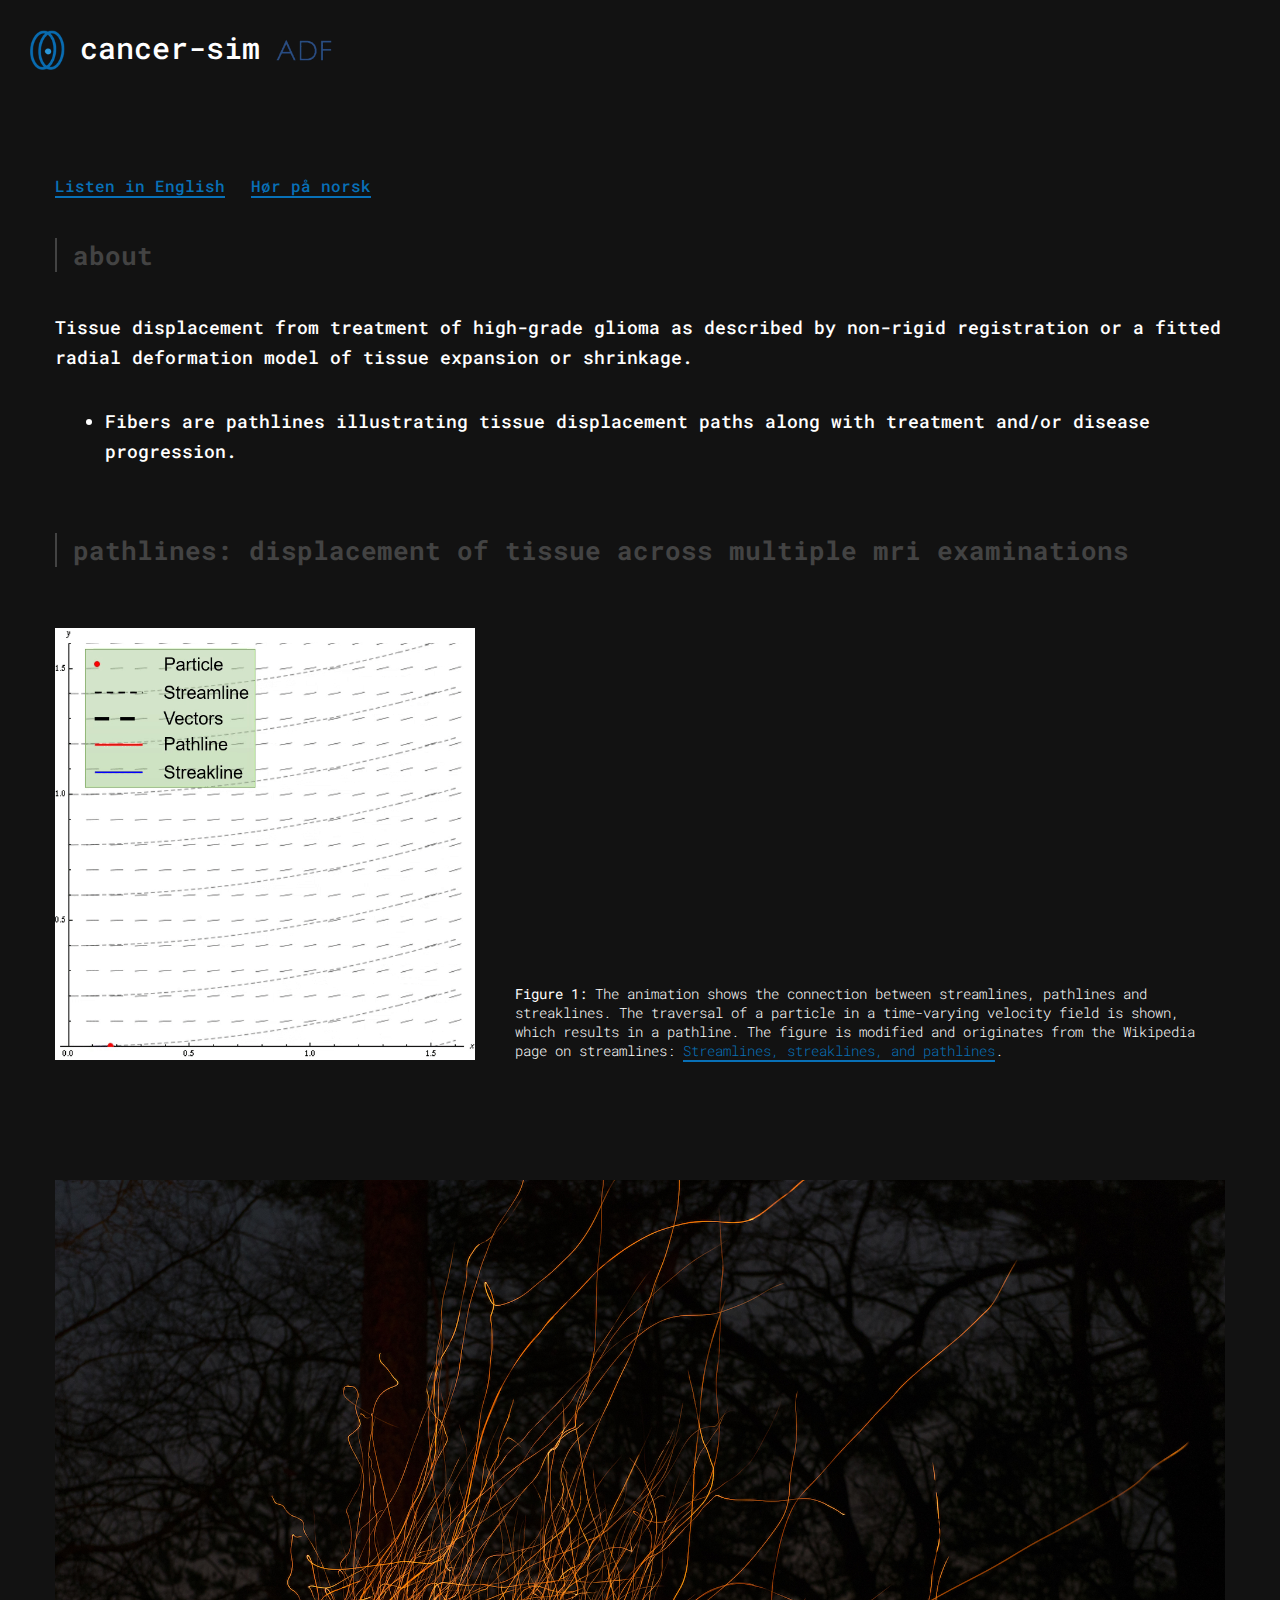
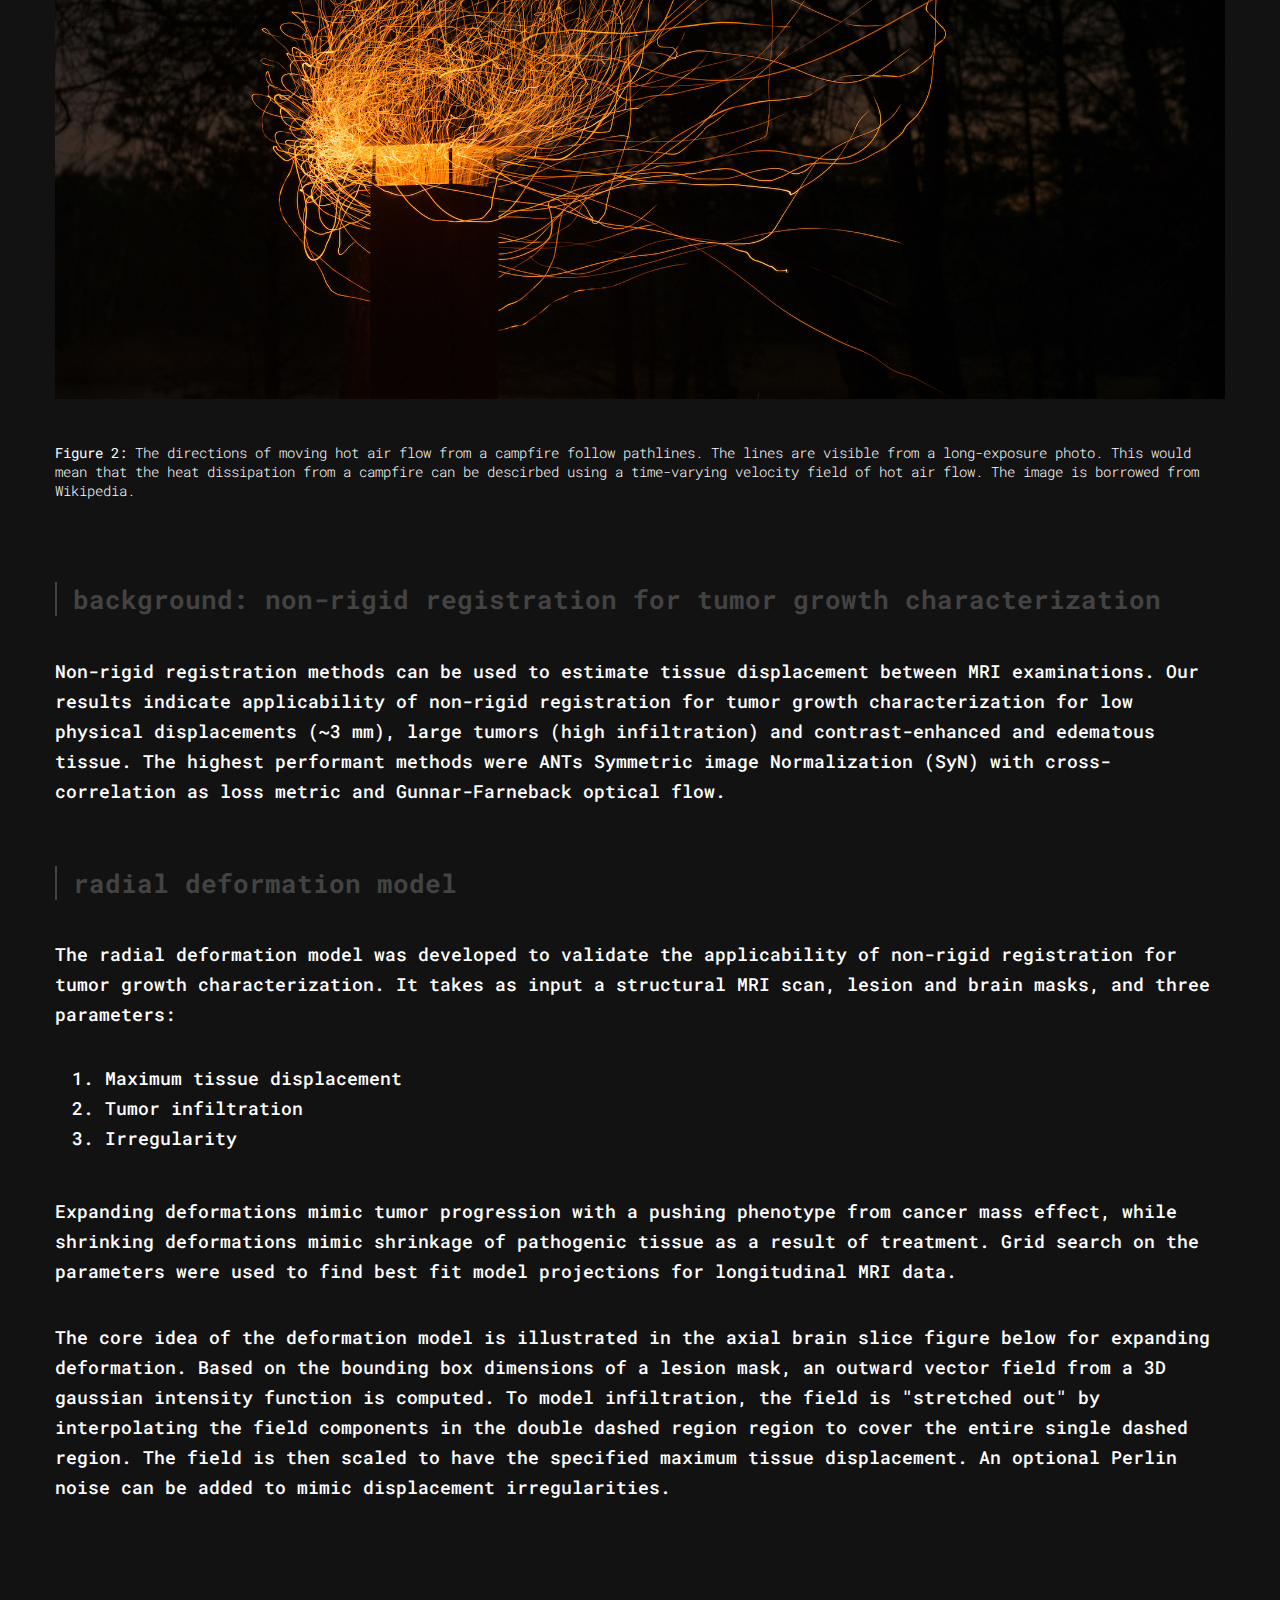
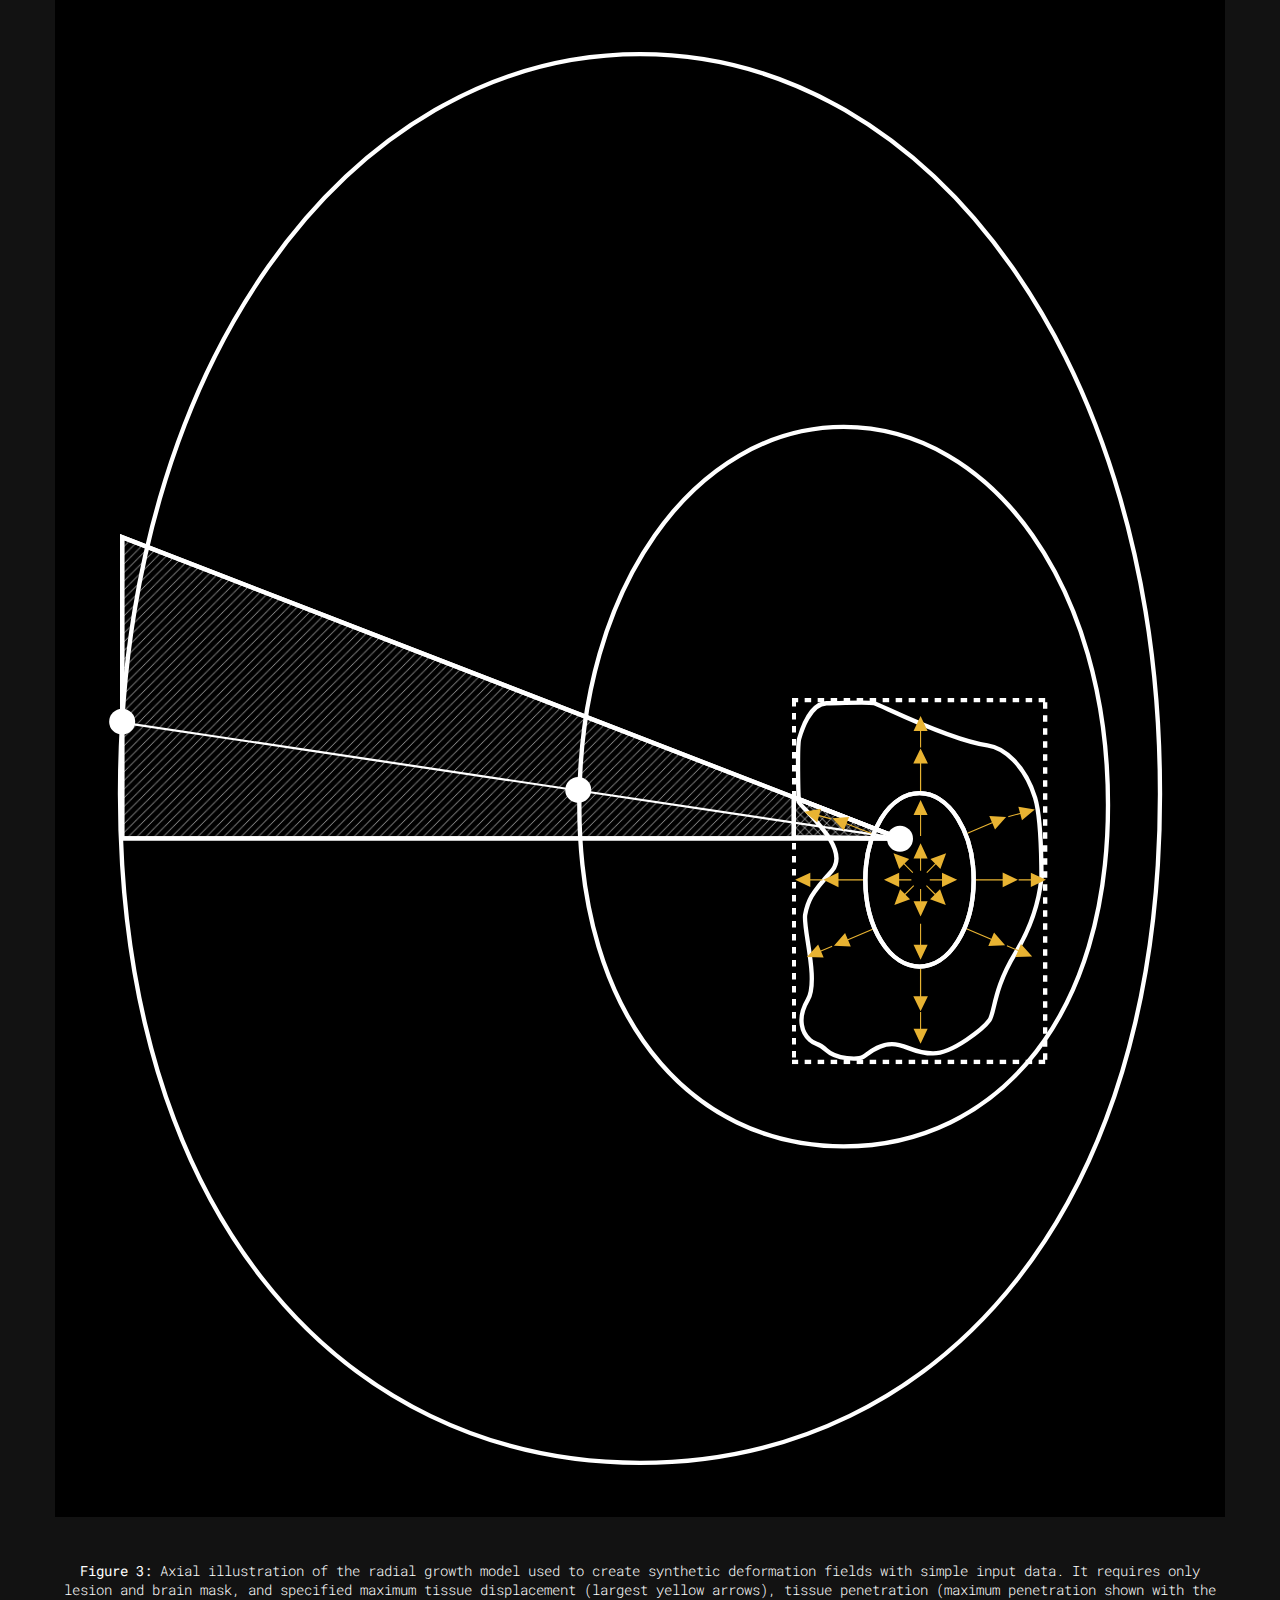
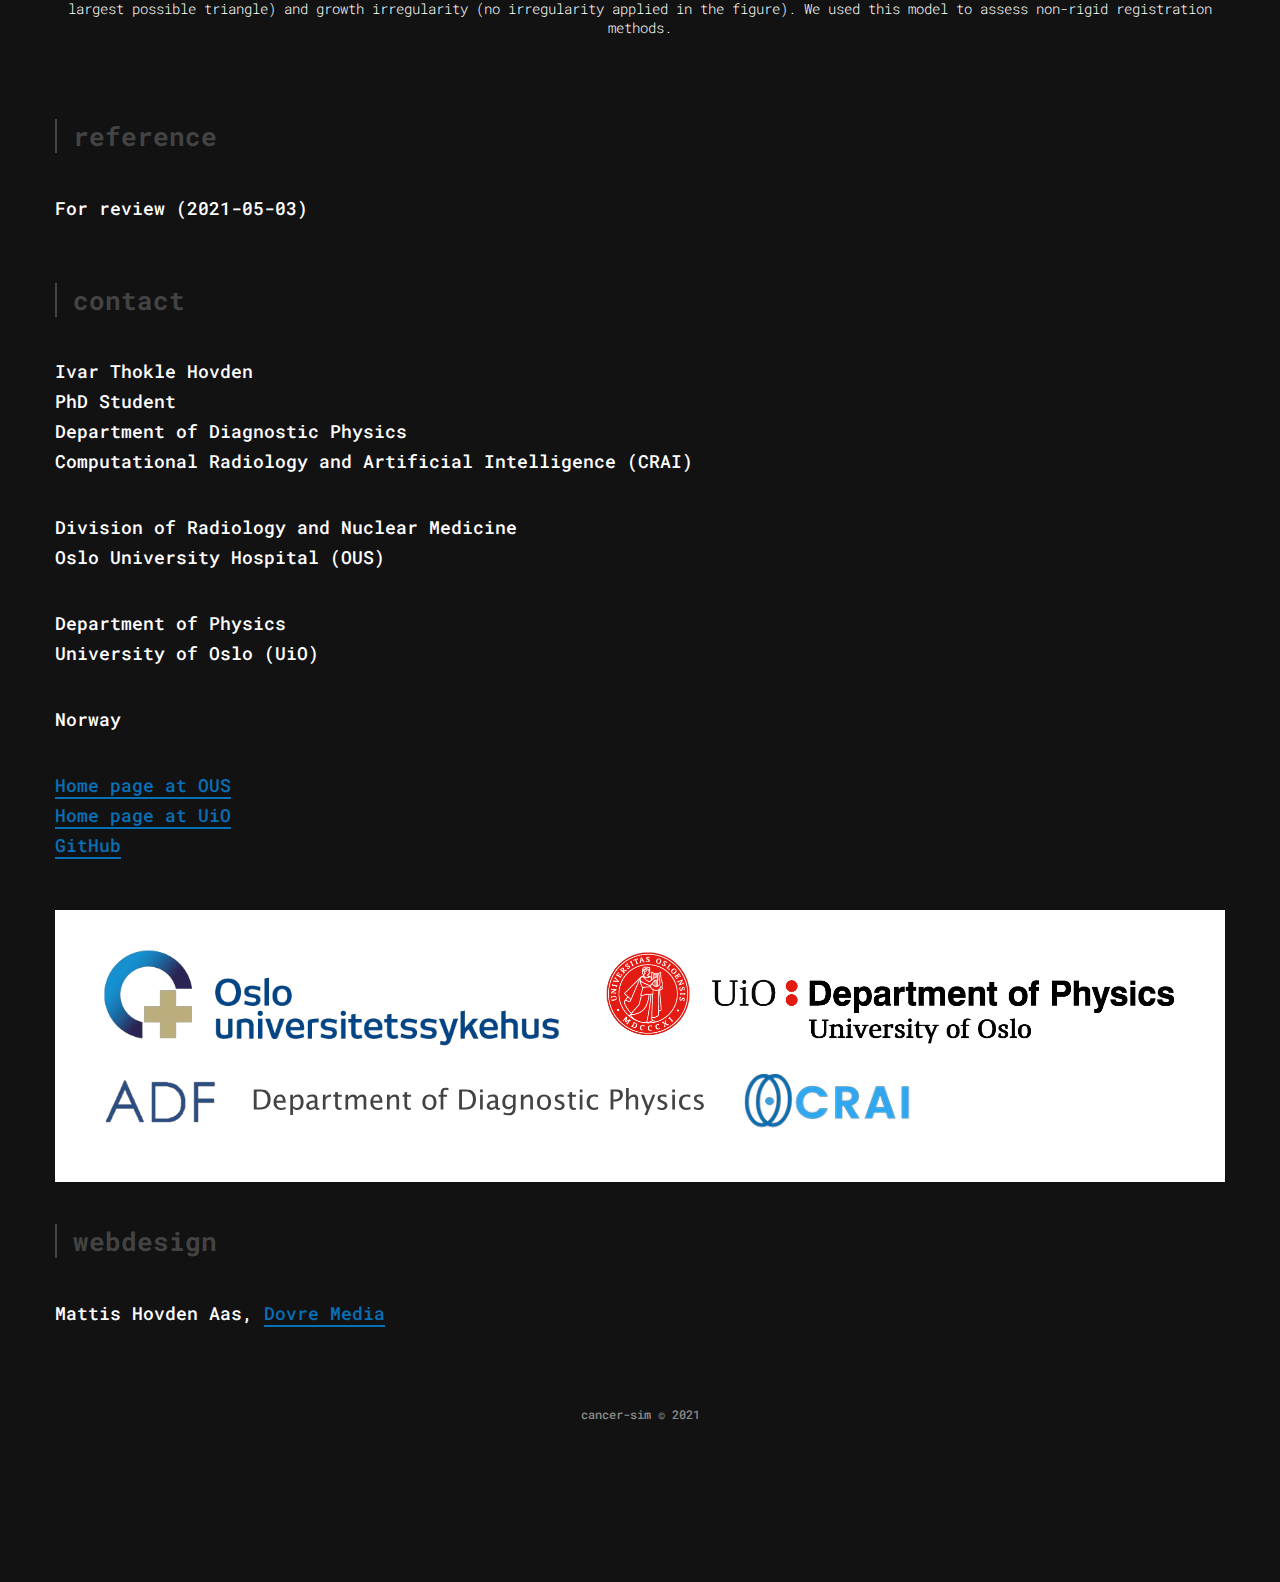
<file: about/index.html>
<!doctype html>
<html lang="en">
  <head>
    <title>cancer-sim | about</title>
    <meta charset="UTF-8" />
    <meta name="viewport" content="width=device-width, initial-scale=1.0" />
    <meta http-equiv="X-UA-Compatible" content="ie=edge" />
    <!-- <script type="text/javascript" src="https://get.goXTK.com/xtk_edge.js"></script> -->
    <link rel="preconnect" href="https://fonts.gstatic.com">
    <link href="https://fonts.googleapis.com/css2?family=Roboto+Mono:wght@300;500;700&display=swap" rel="stylesheet">
    <link rel="stylesheet" type="text/css" href="../style.css?v=1.1">
    <link rel="shortcut icon" href="../favicon.ico">
  </head>
  <body>
    <header>
      <a class="logo" href="/"><img src="../cancer-sim.png" alt=""> <span>cancer-sim</span> <img class="adf" src="../img/adf-logo.svg" alt=""></a>
    </header>

    <div class="container">
      <div class="wrap">
        <div class="welcome-sounds">
          <a id="play-english">Listen in English</a>
          <a id="play-norwegian">Hør på norsk</a>
          <audio id="sound-english" src="../sounds/welcome-us.mp3"></audio>
          <audio id="sound-norwegian" src="../sounds/velkommen-nb.m4a"></audio>
        </div>
        
        <h2>About</h2>
        <p>
          Tissue displacement from treatment of high-grade glioma as described by non-rigid registration or a fitted radial deformation model of tissue expansion or shrinkage.
        </p>

        <ul>
          <li>Fibers are pathlines illustrating tissue displacement paths along with treatment and/or disease progression.
          </li>
        </ul>

        <h2>Pathlines: Displacement of tissue across multiple MRI examinations</h2>

        <figure class="lines-wrap">
          <img class="lines" src="../img/lines.gif" alt="Lines" loading="lazy">

          <figcaption><strong>Figure 1:</strong> The animation shows the connection between streamlines, pathlines and streaklines. The traversal of a particle in a time-varying velocity field is shown, which results in a pathline. The figure is modified and originates from the Wikipedia page on streamlines: <a href="https://en.wikipedia.org/wiki/Streamlines%2C_streaklines%2C_and_pathlines" target="_blank">Streamlines, streaklines, and pathlines</a></a>.
          </figcaption>
        </figure>

        <figure>
          <img src="../img/campfire.jpg" alt="Pathlines" loading="lazy">
          <figcaption><strong>Figure 2:</strong> The directions of moving hot air flow from a campfire follow pathlines. The lines are visible from a long-exposure photo. This would mean that the heat dissipation from a campfire can be descirbed using a time-varying velocity field of hot air flow. The image is borrowed from Wikipedia.</figcaption>
        </figure>
        <h2>Background: Non-rigid registration for tumor growth characterization</h2>

        <p>
          Non-rigid registration methods can be used to estimate tissue displacement between MRI examinations. Our results indicate applicability of non-rigid registration for tumor growth characterization for low physical displacements (~3 mm), large tumors (high infiltration) and contrast-enhanced and edematous tissue. The highest performant methods were ANTs Symmetric image Normalization (SyN) with cross-correlation as loss metric and Gunnar-Farneback optical flow.
        </p>

        <h2>Radial deformation model</h2>

        <p>
          The radial deformation model was developed to validate the applicability of non-rigid registration for tumor growth characterization. It takes as input a structural MRI scan, lesion and brain masks, and three parameters:
        </p>

        <ol>
          <li>Maximum tissue displacement</li>
          <li>Tumor infiltration</li>
          <li>Irregularity</li>
        </ol>

        <p>
          Expanding deformations mimic tumor progression with a pushing phenotype from cancer mass effect, while shrinking deformations mimic shrinkage of pathogenic tissue as a result of treatment. Grid search on the parameters were used to find best fit model projections for longitudinal MRI data. 
        </p>

        <p>
          The core idea of the deformation model is illustrated in the axial brain slice figure below for expanding deformation. Based on the bounding box dimensions of a lesion mask, an outward vector field from a 3D gaussian intensity function is computed. To model infiltration, the field is "stretched out" by interpolating the field components in the double dashed region region to cover the entire single dashed region. The field is then scaled to have the specified maximum tissue displacement. An optional Perlin noise can be added to mimic displacement irregularities.
        </p>

        <figure class="svg-wrap">
          <img src="../img/model.svg" alt="Model" loading="lazy">

          <figcaption><strong>Figure 3:</strong> Axial illustration of the radial growth model used to create synthetic deformation fields with simple input data. It requires only lesion and brain mask, and specified maximum tissue displacement (largest yellow arrows), tissue penetration (maximum penetration shown with the largest possible triangle) and growth irregularity (no irregularity applied in the figure). We used this model to assess non-rigid registration methods. </figcaption>
        </figure>

        <h2>Reference</h2>
        
        <p>For review (2021-05-03)</p>

        <h2>Contact</h2>

        <p>Ivar Thokle Hovden<br>
          PhD Student<br>
          Department of Diagnostic Physics<br>
          Computational Radiology and Artificial Intelligence (CRAI)</p>

          <p>Division of Radiology and Nuclear Medicine<br>
          Oslo University Hospital (OUS)</p>

          <p>Department of Physics<br>
          University of Oslo (UiO)</p>

          <p>Norway</p>

          <p><a href="https://www.ous-research.no/home/emblem/Group%20members/19164">Home page at OUS</a><br>
          <a href="https://www.mn.uio.no/fysikk/english/people/aca/ivarth/">Home page at UiO</a><br>
          <a href="https://github.com/ivartz">GitHub</a><br>
        </p>

        <div class="credit-logos">
          <img src="../img/acknowledgements.svg" alt="">
        </div>

        <h2>Webdesign</h2>
        <p>Mattis Hovden Aas, <a href="https://dovremedia.no" target="_blank">Dovre Media</a></p>
        
        <footer>
          cancer-sim © 2021
        </footer>
      </div>
    </div>

    <script type="text/javascript" src="../sounds.js?v=0.2"></script>
  </body>
</html>
</file>
<file: style.css>
* {
  box-sizing: border-box;
}

html,
body {
  background-color: #121212;
  margin: 0;
  padding: 0;
  height: 100%;
  font-family: "Roboto Mono", monospace;
  font-weight: 500;
}

body.model {
  overflow: hidden !important;
}

header {
  position: absolute;
  left: 0;
  top: 0;
  right: 0;
  display: flex;
  align-items: center;
  padding: 25px 30px;
  color: #434343;
}

header a.logo {
  display: flex;
  justify-content: space-between;
  align-items: center;
  color: #fff;
  text-decoration: none;
  font-size: 30px;
  transition: all 175ms;
}

header a.logo:hover {
  transition: all 75ms;
}

header img {
  max-width: 35px;
  height: auto;
  margin: 5px 15px 0 0;
}

header a.logo .adf {
  max-width: 3.5rem;
  margin-left: 1rem;
}

.xtk-progress-bar {
  padding: 2px !important;
  border-radius: 10px;
}

.intro-line {
  position: absolute;
  left: 40px;
  bottom: 40px;
  color: #434343;
}

#gui {
  position: absolute;
  top: 0px;
  right: 0px;
  min-width: 25vw !important;
  padding: 40px 30px;
  font-family: "Roboto Mono", monospace;
}

#gui li.title,
#gui li span {
  font-family: "Roboto Mono", monospace;
}

.close-button-drag {
  background: rgba(255,255,255,0.15);
}

.about {
  position: absolute;
  right: 40px;
  bottom: 40px;
}

.about a {
  color: #fff;
  text-decoration: none;
  border-bottom: solid 1px;
  transition: all 175ms;
}

.about a:hover {
  border-bottom: solid 1px rgba(0, 0, 0, 0);
  transition: all 75ms;
}

.welcome-sounds > *,
.welcome-sounds > *:hover {
  margin-right: 1rem;
  cursor: pointer;
}

.container {
  display: flex;
  align-items: center;
  max-width: 1300px;
  padding: 0 25px 50px;
  margin: 0px auto;
}

.wrap {
  display: flex;
  flex-direction: column;
  min-height: 100vh;
  max-width: 100%;
  margin-top: 175px;
  padding: 0 30px 50px;
  overflow-x: hidden;
}

.wrap h2 {
  color: #434343;
  text-transform: lowercase;
  border-left: solid 2px;
  padding-left: 1rem;
}

.wrap h2 {
  margin-top: 42px;
  font-size: 26px;
}

.wrap ul,
.wrap ol {
  padding-left: 50px;
  margin-bottom: 25px;
}

.wrap p,
.wrap ul li,
.wrap ol li {
  font-size: 18px;
  line-height: 30px;
  color: #fff;
  word-wrap: break-word;
}

.wrap img {
  margin: 40px 0;
  max-width: 100%;
  height: auto;
}

.wrap img.lines {
  max-width: 420px;
  height: auto;
}

.wrap a {
  color: #0870B7;
  text-decoration: none;
  border-bottom: solid 2px;
  transition: all 175ms;
}

.wrap a:hover {
  border-bottom: solid 2px #000;
  color: #2B94D4;
  transition: all 75ms;
}

canvas {
  background: #000;
}

.dg li:not(.folder), .dg li.title {
  background: none !important;
}

.credit-logos {
  background: #fff;
  padding: 0 3rem;
  margin-top: 2rem;
}

.credit-logos img {
  width: 100%;
}

figure {
  margin: 40px 0;
}

figcaption {
  color: #fff;
  font-weight: 300;
  font-size: 14px;
}

figure.lines-wrap {
  display: flex;
  align-items: flex-end;
}

figure.lines-wrap img {
  margin: 0 40px 0 0;
}

figure.svg-wrap {
  text-align: center;
}

figure.svg-wrap img {
  width: 100%;
}

footer {
  display: flex;
  justify-content: center;
  color: rgba(255,255,255,0.5);
  font-size: 12px;
  margin: 60px 0;
}

@media only screen and (max-width: 700px) {
  .wrap {
    margin-top: 125px;
    padding: 0 20px 40px;
  }

  .container {
    padding: 0 10px 40px;
  }

  header a.logo {
    font-size: 25px;
  }

  .wrap p,
  .wrap ul li,
  .wrap ol li {
    font-size: 15px;
  }

  .intro-line,
  .about {
    font-size: 13px;
  }

  .wrap h2 {
    margin-top: 38px;
    font-size: 22px;
  }

  figure.lines-wrap {
    flex-direction: column;
    align-items: center;
  }

  figure.lines-wrap img {
    max-width: 100% !important;
    margin: 0 0 20px 0;
  }  
}

@media only screen and (max-width: 600px) {
  #gui {
    top: 70px;
    left: 0;
  }
}

@media only screen and (max-width: 410px) {
  .intro-line {
    max-width: 200px;
  }

  .credit-logos {
    padding: 0 2rem;
    margin-top: 1.5rem;
  }
}
</file>
